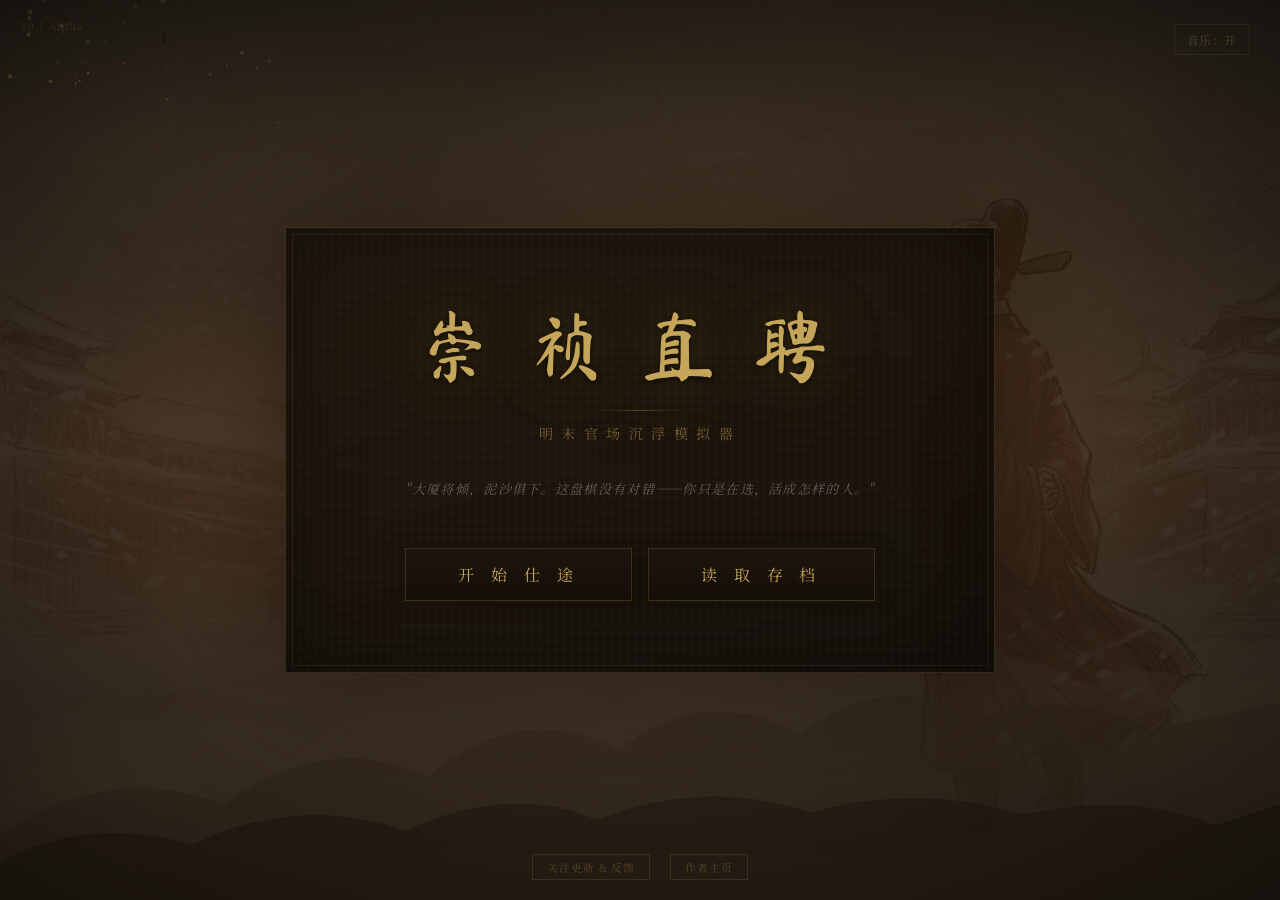
<file: index.html>
<!DOCTYPE html>
<html lang="zh-CN">
<head>
<meta charset="UTF-8">
<meta name="viewport" content="width=device-width, initial-scale=1.0">
<meta http-equiv="Cache-Control" content="no-cache, no-store, must-revalidate">
<meta http-equiv="Pragma" content="no-cache">
<meta http-equiv="Expires" content="0">
<title>崇祯直聘 · 明末官场沉浮模拟器</title>
<meta name="description" content="一款明末官场生存模拟器，核心机制致敬《王权》(Reigns)的四方势力动态平衡。你将扮演末明知县，在皇权、阉党、清流与百姓的夹缝中极限周旋。">
<meta property="og:title" content="崇祯直聘 · 明末官场沉浮模拟器">
<meta property="og:description" content="大厦将倾，泥沙俱下。这盘棋没有对错——你只是在选，活成怎样的人。">
<meta property="og:image" content="cover-landscape.webp">
<meta property="og:type" content="website">
<meta name="twitter:card" content="summary_large_image">
<meta name="twitter:image" content="cover-landscape.webp">
<script>var APP_VERSION='d4aa62f6';</script>
<link rel="preload" href="qrcode-author-wx.webp" as="image">
<link rel="preload" href="https://fonts.loli.net/css2?family=Ma+Shan+Zheng&family=Noto+Serif+SC:wght@400;700;900&display=swap" as="style" onload="this.onload=null;this.rel='stylesheet'">
<noscript><link href="https://fonts.loli.net/css2?family=Ma+Shan+Zheng&family=Noto+Serif+SC:wght@400;700;900&display=swap" rel="stylesheet"></noscript>
<link rel="stylesheet" href="styles_d12b160b.css">
</head>
<body class="paper-bg">

<!-- TITLE SCREEN -->
<div id="title-screen" class="screen active">
  <button class="title-sound-toggle" onclick="toggleSound()" id="soundToggle">音乐：开</button>
  <!-- layered background -->
  <div class="title-bg-layer title-bg-gradient"></div>
  <div class="title-bg-layer title-bg-texture"></div>
  <div class="title-bg-layer title-bg-ink"></div>
  <div class="title-bg-layer title-bg-image"></div>
  <div class="title-bg-layer title-bg-mountains"></div>
  <div class="title-bg-layer title-bg-vignette"></div>
  <!-- particle canvas -->
  <canvas id="titleParticles"></canvas>
  <!-- ambient glow -->
  <div class="title-ambient-glow"></div>
  <!-- ink strokes -->
  <div class="title-ink-stroke-top"></div>
  <div class="title-ink-stroke-bot"></div>
  <!-- main frame -->
  <div class="title-frame fade-in">
    <div class="title-seal" style="display:none">敕</div>
    <div class="title-main">崇祯直聘</div>
    <div class="title-sub">明末官场沉浮模拟器</div>
    <div class="title-tagline">"大厦将倾，泥沙俱下。这盘棋没有对错——你只是在选，活成怎样的人。"</div>
    <div class="title-buttons">
      <button class="title-btn" onclick="goToSelect()">开 始 仕 途</button>
      <button class="title-btn" onclick="loadGame()">读 取 存 档</button>
    </div>
  </div>
  <div class="title-version-topleft">V0.1 Alpha</div>
  <div class="title-bottom-bar">
    <button class="title-follow-btn" onclick="showFollowModal()">关注更新 & 反馈</button>
    <button class="title-follow-btn" onclick="window.open('https://susugogo.cn','_blank')">作者主页</button>
  </div>
</div>

<!-- CHARACTER SELECT SCREEN -->
<div id="select-screen" class="screen paper-bg">
  <div class="select-header"><h2>铨 选 出 身</h2></div>
  <div class="select-intro">先选个出身吧，毕竟在上位者眼里，诸位大人的"斤两"从一开始便标好了价。</div>
  <div class="char-grid" id="charGrid"></div>
</div>

<!-- MAIN GAME SCREEN -->
<div id="game-screen" class="screen paper-bg">
  <div class="game-topbar">
    <div>
      <span class="topbar-rank" id="topbarRank" onclick="showRankTree()">正七品 · 知县</span>
    </div>
    <div class="topbar-turn" id="topbarTurn">崇祯元年 · 第一卷</div>
    <div class="topbar-actions">
      <button class="topbar-btn" onclick="toggleSound()" id="soundToggle2">音乐</button>
      <button class="topbar-btn" onclick="saveGame()">存档</button>
      <button class="topbar-btn" onclick="loadGame()">读档</button>
      <button class="topbar-btn" onclick="toggleFullscreen()" id="fullscreenBtn">全屏</button>
    </div>
  </div>
  <div class="game-layout">
    <div class="panel-left">
      <div class="panel-section">
        <div class="panel-section-title">个 人 能 力</div>
        <div id="statsPanel"></div>
      </div>
      <div class="panel-section">
        <div class="panel-section-title">角 色 标 签</div>
        <div class="tags-container" id="tagsPanel"></div>
      </div>
      <div class="panel-section">
        <div class="panel-section-title">履 历 档 案</div>
        <div class="player-info-panel" id="playerInfoPanel"></div>
      </div>
    </div>
    <div class="panel-center" id="eventPanel">
      <!-- Events render here -->
    </div>
    <div class="panel-right">
      <div class="panel-section">
        <div class="panel-section-title">五 方 态 度</div>
        <div id="attitudesPanel"></div>
      </div>
    </div>
    <button class="mobile-drawer-toggle" id="drawerToggle" onclick="toggleMobileDrawer()">
      <span class="drawer-toggle-arrow">▲</span> 数 值 面 板
    </button>
  </div>
</div>

<!-- ENDING SCREEN -->
<div id="ending-screen" class="screen paper-bg">
  <div id="endingContent"></div>
</div>

<!-- MODAL -->
<div id="gameModal" class="game-modal">
  <div class="modal-backdrop" onclick="closeModal()"></div>
  <div class="modal-panel">
    <div class="modal-body"></div>
  </div>
</div>

<!-- Title screen particles (self-contained IIFE) -->
<script>
(function initTitleParticles(){
  const canvas=document.getElementById('titleParticles');
  if(!canvas)return;
  const ctx=canvas.getContext('2d');
  let particles=[];
  let w,h,animId;
  function resize(){
    w=canvas.width=canvas.offsetWidth;
    h=canvas.height=canvas.offsetHeight;
  }
  function createParticle(){
    const type=Math.random();
    if(type<0.6){
      return{x:Math.random()*w,y:Math.random()*h,
        vx:(Math.random()-0.5)*0.3,vy:-0.15-Math.random()*0.3,
        size:Math.random()*2+0.5,alpha:Math.random()*0.25+0.05,
        life:1,decay:0.0005+Math.random()*0.001,
        color:`rgba(197,165,90,`};
    } else if(type<0.85){
      return{x:Math.random()*w,y:h+10,
        vx:(Math.random()-0.5)*0.5,vy:-0.4-Math.random()*0.6,
        size:Math.random()*1.5+0.5,alpha:Math.random()*0.4+0.1,
        life:1,decay:0.001+Math.random()*0.002,
        color:`rgba(200,100,30,`};
    } else {
      return{x:Math.random()*w,y:Math.random()*h,
        vx:(Math.random()-0.5)*0.15,vy:(Math.random()-0.5)*0.15,
        size:Math.random()*1+0.3,alpha:Math.random()*0.15+0.03,
        life:1,decay:0.0003+Math.random()*0.0005,
        color:`rgba(245,230,200,`};
    }
  }
  function init(){
    resize();
    particles=[];
    for(let i=0;i<60;i++) particles.push(createParticle());
  }
  function draw(){
    ctx.clearRect(0,0,w,h);
    for(let i=particles.length-1;i>=0;i--){
      const p=particles[i];
      p.x+=p.vx;p.y+=p.vy;
      p.vx+=Math.sin(Date.now()*0.001+i)*0.005;
      p.life-=p.decay;
      if(p.life<=0||p.y<-20||p.x<-20||p.x>w+20){
        particles[i]=createParticle();continue;
      }
      const a=p.alpha*p.life;
      ctx.beginPath();
      ctx.arc(p.x,p.y,p.size,0,Math.PI*2);
      ctx.fillStyle=p.color+a+')';
      ctx.fill();
    }
    animId=requestAnimationFrame(draw);
  }
  window.addEventListener('resize',resize);
  init();draw();
  window._stopTitleParticles=function(){cancelAnimationFrame(animId);};
})();
</script>

<!-- Game scripts (static loading for maximum compatibility) -->
<script src="data/constants_d12b160b.js"></script>
<script src="data/events_d12b160b.js"></script>
<script src="data/branches_d12b160b.js"></script>
<script src="engine_d12b160b.js"></script>

</body>
</html>
</file>
<file: styles_d12b160b.css>
/* === CSS RESET & VARIABLES === */
*,*::before,*::after{box-sizing:border-box;margin:0;padding:0}
:root{
--red:#5C3A1E;--red-light:#7A5030;--gold:#C5A55A;--gold-dark:#9A7B3A;
--ink:#1A1A1A;--ink-light:#2D2D2D;--parchment:#F5E6C8;--parchment-dark:#E8D5A8;
--jade:#2E8B57;--jade-dark:#1D6B3F;--blood:#4A2A12;
--font-heading:'Ma Shan Zheng','Songti SC','STSong','SimSun','FangSong',serif;--font-body:'Noto Serif SC',serif;
--font-fun:'ZCOOL KuaiLe',cursive;
}
html{font-size:16px;scroll-behavior:smooth}
body{
  font-family:var(--font-body);background:#0A0807;color:var(--parchment);
  min-height:100vh;overflow-x:hidden;
}
/* iOS pseudo-fullscreen fallback */
body.pseudo-fullscreen{
  position:fixed;inset:0;z-index:99999;
  width:100vw;height:100vh;overflow:hidden;
}
body.pseudo-fullscreen .screen.active{
  position:fixed;inset:0;z-index:99999;
  width:100%;height:100%;overflow:auto;
}
body.pseudo-fullscreen #game-screen.active{overflow:hidden}
body.pseudo-fullscreen .game-topbar{position:fixed;top:0;left:0;right:0;z-index:100000}
/* global noise overlay */
body::after{
  content:'';position:fixed;inset:0;pointer-events:none;z-index:9999;
  opacity:0.025;mix-blend-mode:overlay;
  background-image:url("data:image/svg+xml,%3Csvg viewBox='0 0 256 256' xmlns='http://www.w3.org/2000/svg'%3E%3Cfilter id='n'%3E%3CfeTurbulence type='fractalNoise' baseFrequency='0.9' numOctaves='4' stitchTiles='stitch'/%3E%3C/filter%3E%3Crect width='256' height='256' filter='url(#n)'/%3E%3C/svg%3E");
  background-size:128px 128px;
}
button{font-family:var(--font-body);cursor:pointer;border:none;outline:none}
/* === PAPER TEXTURE + FINE GRID === */
.paper-bg{
background-color:#1C1610;
background-image:
  repeating-linear-gradient(
    0deg,
    transparent,
    transparent 9px,
    rgba(197,165,90,0.08) 9px,
    rgba(197,165,90,0.08) 10px
  ),
  repeating-linear-gradient(
    90deg,
    transparent,
    transparent 9px,
    rgba(197,165,90,0.08) 9px,
    rgba(197,165,90,0.08) 10px
  ),
  radial-gradient(ellipse at 30% 50%,rgba(160,70,20,0.05) 0%,transparent 50%),
  radial-gradient(ellipse at 70% 30%,rgba(139,30,0,0.04) 0%,transparent 50%),
  radial-gradient(ellipse at 50% 80%,rgba(160,70,20,0.03) 0%,transparent 40%);
}
/* === SCREEN MANAGEMENT === */
.screen{display:none;min-height:100vh;position:relative}
.screen.active{display:flex;flex-direction:column}
/* === ANIMATIONS === */
@keyframes fadeIn{from{opacity:0;transform:translateY(12px)}to{opacity:1;transform:translateY(0)}}
@keyframes fadeInUp{from{opacity:0;transform:translateY(30px)}to{opacity:1;transform:translateY(0)}}
@keyframes slideDown{from{opacity:0;transform:translateY(-20px)}to{opacity:1;transform:translateY(0)}}
@keyframes sealStamp{0%{transform:scale(2.5) rotate(-15deg);opacity:0}60%{transform:scale(0.95) rotate(2deg);opacity:1}80%{transform:scale(1.05) rotate(-1deg)}100%{transform:scale(1) rotate(0deg)}}
@keyframes inkSpread{0%{clip-path:circle(0% at 50% 50%)}100%{clip-path:circle(100% at 50% 50%)}}
@keyframes brushStroke{from{width:0}to{width:100%}}
@keyframes pulse{0%,100%{opacity:1}50%{opacity:0.5}}
@keyframes shimmer{0%{background-position:-200% 0}100%{background-position:200% 0}}
@keyframes typewriter{from{width:0}to{width:100%}}
@keyframes floatIn{from{opacity:0;transform:translateY(40px) scale(0.95)}to{opacity:1;transform:translateY(0) scale(1)}}
@keyframes glowPulse{0%,100%{box-shadow:0 0 8px rgba(197,165,90,0.3)}50%{box-shadow:0 0 20px rgba(197,165,90,0.6)}}
.fade-in{animation:fadeIn 0.6s ease both}
.fade-in-up{animation:fadeInUp 0.7s ease both}

/* ============================
   TITLE SCREEN
   ============================ */
#title-screen{
  justify-content:center;align-items:center;text-align:center;
  background:#0A0807;
  position:relative;overflow:hidden;
}
/* layered background atmosphere */
#title-screen .title-bg-layer{
  position:absolute;inset:0;pointer-events:none;
}
.title-bg-image{
  background:url('title-bg.webp') center center / cover no-repeat;
  opacity:0.10;
  mix-blend-mode:screen;
}
.title-bg-gradient{
  background:
    radial-gradient(ellipse 120% 80% at 50% 40%,rgba(90,50,18,0.4) 0%,transparent 70%),
    radial-gradient(ellipse 80% 60% at 30% 60%,rgba(139,60,15,0.12) 0%,transparent 60%),
    radial-gradient(ellipse 60% 90% at 70% 30%,rgba(120,75,30,0.14) 0%,transparent 50%),
    linear-gradient(180deg,#0E0B08 0%,#201810 30%,#2E2218 50%,#201810 70%,#0E0B08 100%);
}
/* paper/parchment noise texture via SVG */
.title-bg-texture{
  opacity:0.35;
  background-image:url("data:image/svg+xml,%3Csvg viewBox='0 0 256 256' xmlns='http://www.w3.org/2000/svg'%3E%3Cfilter id='n'%3E%3CfeTurbulence type='fractalNoise' baseFrequency='0.75' numOctaves='5' stitchTiles='stitch'/%3E%3C/filter%3E%3Crect width='256' height='256' filter='url(#n)' opacity='1'/%3E%3C/svg%3E");
  background-size:256px 256px;
  mix-blend-mode:overlay;
}
/* ink wash cloud shapes — use light warm tones to contrast against dark bg */
.title-bg-ink{
  opacity:1;
  background:
    /* bottom left — heavy ink wash */
    radial-gradient(ellipse 55% 28% at 8% 88%,rgba(160,110,50,0.18) 0%,rgba(120,80,30,0.08) 40%,transparent 100%),
    /* bottom right — medium ink */
    radial-gradient(ellipse 45% 30% at 92% 82%,rgba(150,100,40,0.16) 0%,rgba(100,65,25,0.06) 45%,transparent 100%),
    /* bottom center — ground fog */
    radial-gradient(ellipse 80% 22% at 50% 96%,rgba(140,95,35,0.22) 0%,rgba(100,65,20,0.08) 50%,transparent 100%),
    /* top left — light mist */
    radial-gradient(ellipse 40% 35% at 12% 15%,rgba(130,90,40,0.12) 0%,rgba(90,60,25,0.04) 50%,transparent 100%),
    /* top right — light mist */
    radial-gradient(ellipse 35% 30% at 88% 12%,rgba(120,85,35,0.1) 0%,rgba(80,55,20,0.03) 50%,transparent 100%),
    /* center diffuse warm glow */
    radial-gradient(ellipse 80% 50% at 50% 55%,rgba(120,80,30,0.08) 0%,transparent 70%);
}
/* distant mountain silhouette at bottom — lighter fills for visibility */
.title-bg-mountains{
  opacity:1;
  background:
    url("data:image/svg+xml,%3Csvg xmlns='http://www.w3.org/2000/svg' viewBox='0 0 1200 300'%3E%3Cpath d='M0,300 L0,210 Q60,140 130,180 Q200,120 280,165 Q350,90 430,140 Q500,70 580,120 Q650,55 730,100 Q800,40 880,90 Q940,50 1020,100 Q1080,65 1140,110 L1200,85 L1200,300Z' fill='%23483828' opacity='0.4'/%3E%3Cpath d='M0,300 L0,240 Q100,170 210,210 Q310,140 400,185 Q490,110 580,160 Q660,95 750,145 Q830,80 920,130 Q1000,100 1080,140 L1200,115 L1200,300Z' fill='%23382a1e' opacity='0.55'/%3E%3Cpath d='M0,300 L0,265 Q80,220 180,248 Q280,200 380,235 Q480,190 560,225 Q660,185 760,218 Q860,190 960,220 Q1060,198 1140,230 L1200,210 L1200,300Z' fill='%23281e14' opacity='0.7'/%3E%3C/svg%3E") no-repeat bottom center/100% auto;
}
/* vignette — softer */
.title-bg-vignette{
  background:radial-gradient(ellipse 75% 70% at center,transparent 35%,rgba(0,0,0,0.5) 100%);
}
/* floating particle canvas */
#titleParticles{
  position:absolute;inset:0;pointer-events:none;z-index:1;
}
/* subtle animated ambient glow */
.title-ambient-glow{
  position:absolute;pointer-events:none;z-index:0;
  width:500px;height:500px;border-radius:50%;
  background:radial-gradient(circle,rgba(197,165,90,0.04) 0%,transparent 70%);
  top:30%;left:50%;transform:translate(-50%,-50%);
  animation:ambientPulse 8s ease-in-out infinite;
}
@keyframes ambientPulse{
  0%,100%{opacity:0.4;transform:translate(-50%,-50%) scale(1)}
  50%{opacity:0.8;transform:translate(-50%,-50%) scale(1.15)}
}
/* decorative calligraphic strokes - top */
.title-ink-stroke-top{
  position:absolute;top:0;left:0;right:0;height:120px;pointer-events:none;z-index:1;
  opacity:0.12;
  background:
    linear-gradient(180deg,rgba(197,165,90,0.2) 0%,transparent 100%) no-repeat 20% 0/1px 80px,
    linear-gradient(180deg,rgba(197,165,90,0.15) 0%,transparent 100%) no-repeat 80% 0/1px 60px,
    linear-gradient(90deg,transparent,rgba(197,165,90,0.08),transparent) no-repeat 50% 1px/40% 1px;
}
/* decorative calligraphic strokes - bottom */
.title-ink-stroke-bot{
  position:absolute;bottom:0;left:0;right:0;height:120px;pointer-events:none;z-index:1;
  opacity:0.12;
  background:
    linear-gradient(0deg,rgba(197,165,90,0.2) 0%,transparent 100%) no-repeat 35% 100%/1px 80px,
    linear-gradient(0deg,rgba(197,165,90,0.15) 0%,transparent 100%) no-repeat 65% 100%/1px 60px,
    linear-gradient(90deg,transparent,rgba(197,165,90,0.08),transparent) no-repeat 50% calc(100% - 1px)/40% 1px;
}
/* frame - refined double border */
.title-frame{
  padding:72px 108px;position:relative;
  background:
    repeating-linear-gradient(0deg,transparent,transparent 7px,rgba(197,165,90,0.035) 7px,rgba(197,165,90,0.035) 8px),
    repeating-linear-gradient(90deg,transparent,transparent 7px,rgba(197,165,90,0.035) 7px,rgba(197,165,90,0.035) 8px),
    linear-gradient(160deg,rgba(24,18,10,0.85),rgba(16,12,8,0.9));
  backdrop-filter:blur(6px);
  z-index:2;
  box-shadow:
    0 0 120px rgba(0,0,0,0.5),
    0 0 40px rgba(139,50,0,0.06),
    inset 0 0 80px rgba(0,0,0,0.3),
    inset 0 1px 0 rgba(197,165,90,0.05);
  min-width:560px;
  border:none;
}
/* outer border */
.title-frame::before{
  content:'';position:absolute;inset:0;
  border:1.5px solid rgba(197,165,90,0.2);
  pointer-events:none;
}
/* inner border */
.title-frame::after{
  content:'';position:absolute;inset:7px;
  border:1px solid rgba(197,165,90,0.08);
  pointer-events:none;
}
.title-main{
  font-family:var(--font-heading);font-size:4.8rem;color:var(--gold);
  text-shadow:
    0 0 80px rgba(197,165,90,0.2),
    0 0 40px rgba(197,165,90,0.1),
    0 2px 6px rgba(0,0,0,0.7);
  letter-spacing:0.45em;line-height:1.2;margin-bottom:12px;
  position:relative;
  animation:titleGlow 4s ease-in-out infinite;
}
@keyframes titleGlow{
  0%,100%{text-shadow:0 0 80px rgba(197,165,90,0.2),0 0 40px rgba(197,165,90,0.1),0 2px 6px rgba(0,0,0,0.7)}
  50%{text-shadow:0 0 100px rgba(197,165,90,0.3),0 0 50px rgba(197,165,90,0.15),0 2px 6px rgba(0,0,0,0.7)}
}
.title-main::after{
  content:'';display:block;width:80px;height:1px;margin:18px auto 0;
  background:linear-gradient(90deg,transparent,var(--gold),transparent);opacity:0.35;
}
.title-sub{
  font-size:0.88rem;color:rgba(197,165,90,0.5);letter-spacing:0.6em;
  margin-bottom:32px;font-weight:400;
}
.title-tagline{
  font-size:0.82rem;color:rgba(235,230,220,0.35);line-height:2.2;
  margin-bottom:44px;max-width:520px;letter-spacing:0.1em;
  font-style:italic;position:relative;padding:0 12px;
}
.title-btn{
  background:linear-gradient(180deg,rgba(30,22,14,0.6),rgba(20,14,8,0.8));
  color:var(--gold);font-size:1rem;padding:14px 52px;
  letter-spacing:0.4em;border:1px solid rgba(197,165,90,0.2);
  transition:all 0.4s ease;position:relative;overflow:hidden;
  display:inline-block;min-width:220px;text-align:center;
  box-shadow:0 2px 20px rgba(0,0,0,0.3);
}
.title-btn:hover{
  transform:translateY(-2px);
  background:linear-gradient(180deg,rgba(80,30,10,0.3),rgba(60,20,5,0.4));
  box-shadow:0 6px 40px rgba(139,50,0,0.2),0 0 1px rgba(197,165,90,0.4);
  border-color:rgba(197,165,90,0.5);
}
.title-btn::after{display:none}
.title-btn-loading{
  opacity:0.4;cursor:wait;pointer-events:none;
}
.title-btn-load{
  margin-top:10px;
}
.title-buttons{
  display:flex;gap:16px;justify-content:center;
}
.title-version-topleft{
  position:absolute;top:18px;left:20px;z-index:2;
  font-size:0.65rem;color:rgba(197,165,90,0.15);letter-spacing:0.1em;
}
.title-bottom-bar{
  position:absolute;bottom:20px;left:0;right:0;z-index:2;
  display:flex;justify-content:center;align-items:center;gap:20px;
}
.title-version{
  font-size:0.7rem;color:rgba(197,165,90,0.15);letter-spacing:0.1em;
}
.title-follow-btn{
  background:none;border:1px solid rgba(197,165,90,0.15);
  color:rgba(197,165,90,0.3);font-size:0.68rem;
  padding:4px 14px;letter-spacing:0.08em;transition:all 0.3s;
  cursor:pointer;
}
.title-follow-btn:hover{color:rgba(197,165,90,0.6);border-color:rgba(197,165,90,0.3)}
/* Follow modal content */
.follow-modal-content{text-align:center;padding:8px 0 16px}
.follow-section{margin-bottom:20px}
.follow-section:last-child{margin-bottom:0}
.follow-label{font-size:0.72rem;color:rgba(197,165,90,0.45);letter-spacing:0.15em;margin-bottom:6px}
.follow-name{font-size:0.95rem;color:var(--gold);font-weight:700;margin-bottom:8px}
.follow-qq-num{font-size:0.82rem;color:rgba(245,230,200,0.6);letter-spacing:0.05em;user-select:all}
.follow-hint{font-size:0.75rem;color:rgba(245,230,200,0.4);margin-bottom:8px;line-height:1.6}
.follow-link{
  display:inline-block;font-size:0.78rem;color:rgba(197,165,90,0.5);
  border-bottom:1px solid rgba(197,165,90,0.15);padding-bottom:1px;
  text-decoration:none;transition:all 0.3s;
}
.follow-link:hover{color:var(--gold);border-color:rgba(197,165,90,0.4)}
.follow-qr{margin-top:8px}
.follow-qr img{max-width:200px;width:100%;height:auto;border:1px solid rgba(197,165,90,0.1);border-radius:4px}
.title-sound-toggle{
  position:absolute;top:24px;right:30px;background:none;z-index:2;
  color:rgba(197,165,90,0.3);font-size:0.75rem;padding:6px 12px;
  border:1px solid rgba(197,165,90,0.1);transition:all 0.3s;
  letter-spacing:0.05em;
}
.title-sound-toggle:hover{color:rgba(197,165,90,0.6);border-color:rgba(197,165,90,0.25)}
/* Corner ornaments */
.corner-ornament{
  position:absolute;width:40px;height:40px;z-index:1;pointer-events:none;
  opacity:0.2;
}
.corner-ornament::before,.corner-ornament::after{
  content:'';position:absolute;background:var(--gold);
}
.corner-ornament.tl{top:32px;left:32px}
.corner-ornament.tr{top:32px;right:32px}
.corner-ornament.bl{bottom:32px;left:32px}
.corner-ornament.br{bottom:32px;right:32px}
.corner-ornament.tl::before{top:0;left:0;width:24px;height:1px}
.corner-ornament.tl::after{top:0;left:0;width:1px;height:24px}
.corner-ornament.tr::before{top:0;right:0;width:24px;height:1px}
.corner-ornament.tr::after{top:0;right:0;width:1px;height:24px}
.corner-ornament.bl::before{bottom:0;left:0;width:24px;height:1px}
.corner-ornament.bl::after{bottom:0;left:0;width:1px;height:24px}
.corner-ornament.br::before{bottom:0;right:0;width:24px;height:1px}
.corner-ornament.br::after{bottom:0;right:0;width:1px;height:24px}
/* Seal mark */
.title-seal{
  width:52px;height:52px;border:2px solid rgba(92,58,30,0.5);
  border-radius:50%;display:flex;align-items:center;justify-content:center;
  font-family:var(--font-heading);font-size:1.6rem;color:rgba(92,58,30,0.6);
  margin:0 auto 20px;transform:rotate(-8deg);
  box-shadow:0 0 20px rgba(92,58,30,0.1);
  animation:sealStamp 0.8s ease 0.3s both;
}

/* ============================
   CHARACTER SELECT SCREEN
   ============================ */
#select-screen{
  align-items:center;padding:40px 20px;
  background:
    repeating-linear-gradient(0deg,transparent,transparent 9px,rgba(197,165,90,0.06) 9px,rgba(197,165,90,0.06) 10px),
    repeating-linear-gradient(90deg,transparent,transparent 9px,rgba(197,165,90,0.06) 9px,rgba(197,165,90,0.06) 10px),
    linear-gradient(160deg,#0A0807 0%,#1C1610 20%,#2A1E14 45%,#321C12 55%,#1C1610 80%,#0A0807 100%);
}
#select-screen.active{align-items:center}
.select-header{
  text-align:center;margin-bottom:12px;padding-top:48px;
}
.select-header h2{
  font-family:var(--font-heading);font-size:2.5rem;color:var(--gold);
  letter-spacing:0.2em;
}
.select-intro{
  text-align:center;max-width:600px;margin:0 auto 36px;
  font-size:0.9rem;color:rgba(245,230,200,0.55);line-height:1.8;
}
.char-grid{
  display:flex;justify-content:center;align-items:center;
  flex:1;max-width:1200px;width:100%;
}
@media(max-width:600px){.char-grid{max-width:400px}}
@media(max-width:600px){.char-grid{grid-template-columns:1fr;max-width:400px}}

.char-card{
  background:rgba(42,35,24,0.8);border:1px solid rgba(197,165,90,0.15);
  padding:28px 22px;position:relative;overflow:hidden;
  transition:all 0.4s ease;cursor:pointer;
  display:flex;flex-direction:column;max-width:340px;width:100%;
}
.char-card::before{
  content:'';position:absolute;top:0;left:0;right:0;height:3px;
  background:linear-gradient(90deg,transparent,var(--gold),transparent);
  opacity:0;transition:opacity 0.4s;
}
.char-card:hover{
  border-color:rgba(197,165,90,0.4);transform:translateY(-4px);
  box-shadow:0 12px 40px rgba(0,0,0,0.4);
}
.char-card:hover::before{opacity:1}
.char-card-rank{
  font-size:0.7rem;color:var(--gold);opacity:0.6;
  letter-spacing:0.15em;margin-bottom:6px;
}
.char-card-name{
  font-family:var(--font-heading);font-size:1.8rem;color:var(--gold);
  margin-bottom:2px;
}
.char-card-subtitle{
  font-size:0.75rem;color:rgba(245,230,200,0.4);margin-bottom:16px;
}
.char-card-route{
  display:inline-block;font-size:0.7rem;padding:3px 10px;
  border:1px solid rgba(160,100,40,0.4);color:rgba(180,120,50,0.85);
  background:rgba(160,100,40,0.08);
  margin-bottom:14px;letter-spacing:0.1em;
}
.char-card-desc{
  font-size:0.8rem;color:rgba(245,230,200,0.55);line-height:1.7;
  margin-bottom:18px;flex:1;
}
.char-stat-row{
  display:flex;justify-content:space-between;align-items:center;
  margin-bottom:6px;font-size:0.75rem;
}
.char-stat-label{color:rgba(245,230,200,0.5);min-width:36px}
.char-stat-bar{
  flex:1;height:6px;background:rgba(245,230,200,0.08);margin:0 8px;
  position:relative;overflow:hidden;border-radius:4px;
}
.char-stat-fill{
  height:100%;border-radius:4px;transition:width 0.8s ease;
  background:linear-gradient(90deg,var(--gold-dark),var(--gold));
}
.char-stat-val{color:var(--gold);min-width:24px;text-align:right}
.char-card-btn{
  width:100%;margin-top:18px;padding:10px;font-size:0.85rem;
  background:rgba(92,58,30,0.3);color:var(--gold);
  border:1px solid rgba(197,165,90,0.2);letter-spacing:0.2em;
  transition:all 0.3s;
}
.char-card-btn:hover{
  background:var(--red);border-color:var(--gold);
}
.char-card-disabled{
  opacity:0.45;filter:grayscale(0.6);pointer-events:none;
}
.char-card-btn-disabled{
  background:rgba(60,60,60,0.3);color:rgba(160,160,160,0.6);
  border-color:rgba(120,120,120,0.2);cursor:not-allowed;letter-spacing:0.2em;
}
.char-card-btn-disabled:hover{
  background:rgba(60,60,60,0.3);border-color:rgba(120,120,120,0.2);
}
.char-card-locked{
  opacity:0.45;filter:grayscale(0.5);cursor:default;
}
.char-card-locked:hover{
  border-color:rgba(197,165,90,0.15);transform:none;box-shadow:none;
}
.char-card-locked:hover::before{opacity:0}
.char-card-lock-badge{
  position:absolute;top:14px;right:14px;
  font-size:0.65rem;color:rgba(200,180,140,0.7);
  border:1px solid rgba(200,180,140,0.25);padding:2px 8px;
  letter-spacing:0.1em;border-radius:2px;
  background:rgba(42,35,24,0.6);
}
.char-card-btn-locked{
  background:rgba(60,60,60,0.3);color:rgba(160,160,160,0.6);
  border-color:rgba(120,120,120,0.2);cursor:not-allowed;letter-spacing:0.2em;
}

/* ============================
   MAIN GAME SCREEN
   ============================ */
#game-screen{
  display:none;flex-direction:column;height:100vh;overflow:hidden;
  background:
    repeating-linear-gradient(0deg,transparent,transparent 9px,rgba(197,165,90,0.04) 9px,rgba(197,165,90,0.04) 10px),
    repeating-linear-gradient(90deg,transparent,transparent 9px,rgba(197,165,90,0.04) 9px,rgba(197,165,90,0.04) 10px),
    linear-gradient(165deg,#0A0807 0%,#18130E 15%,#251A12 40%,#2E1C10 55%,#18130E 80%,#0A0807 100%);
}
#game-screen.active{display:flex}

/* --- TOPBAR (game HUD) --- */
.game-topbar{
  display:flex;justify-content:space-between;align-items:center;
  padding:0 20px;height:48px;line-height:1;
  background:linear-gradient(180deg,#1A140E 0%,#120E09 60%,#0A0807 100%);
  position:sticky;top:0;z-index:100;
  border-bottom:2px solid rgba(197,165,90,0.18);
  box-shadow:0 4px 20px rgba(0,0,0,0.5),inset 0 -1px 0 rgba(197,165,90,0.06);
}
.game-topbar::before{
  content:'';position:absolute;top:0;left:0;right:0;height:1px;
  background:linear-gradient(90deg,transparent 5%,rgba(197,165,90,0.12) 20%,rgba(197,165,90,0.2) 50%,rgba(197,165,90,0.12) 80%,transparent 95%);
}
.topbar-rank{
  font-size:0.9rem;color:var(--gold);letter-spacing:0.18em;
  text-shadow:0 1px 3px rgba(0,0,0,0.5),0 0 12px rgba(197,165,90,0.12);
  font-weight:700;cursor:pointer;transition:color 0.2s;
}
.topbar-rank:hover{color:#e8d48b;text-decoration:underline;text-underline-offset:4px;}
.topbar-turn{
  font-size:0.72rem;color:rgba(245,230,200,0.55);letter-spacing:0.12em;
  padding:4px 18px;
  border-left:1px solid rgba(197,165,90,0.1);
  border-right:1px solid rgba(197,165,90,0.1);
}
.topbar-actions{display:flex;gap:0}
.topbar-btn{
  background:transparent;color:rgba(197,165,90,0.6);font-size:0.72rem;
  padding:6px 14px;border:none;transition:all 0.3s;
  letter-spacing:0.08em;position:relative;
}
.topbar-btn+.topbar-btn::before{
  content:'';position:absolute;left:0;top:25%;bottom:25%;width:1px;
  background:rgba(197,165,90,0.1);
}
.topbar-btn:hover{color:var(--gold);background:rgba(197,165,90,0.06)}

/* --- GAME LAYOUT --- */
.game-layout{
  display:grid;grid-template-columns:240px 1fr 240px;gap:0;flex:1;
  max-width:1440px;width:100%;margin:0 auto;
  height:calc(100vh - 48px);overflow:hidden;
}
.mobile-drawer-toggle{display:none}
@media(max-width:1024px) and (orientation:portrait){
  .game-layout{grid-template-columns:1fr;max-width:700px}
  .panel-left,.panel-right{display:none}
}
/* Note: mobile <=600px overrides are in the MOBILE RESPONSIVE OVERHAUL section below */

/* --- LEFT PANEL (Character Status) --- */
.panel-left{
  padding:0;position:relative;overflow:hidden;
  background:linear-gradient(135deg,rgba(18,14,8,0.9) 0%,rgba(24,19,12,0.85) 100%);
  border-right:2px solid rgba(197,165,90,0.12);
  box-shadow:inset -8px 0 16px rgba(0,0,0,0.15);
}
.panel-left::before{
  content:'';position:absolute;inset:0;pointer-events:none;
  box-shadow:inset 0 0 30px rgba(0,0,0,0.3);
}
.panel-section{
  padding:16px 16px 12px;
  border-bottom:1px solid rgba(197,165,90,0.06);
}
.panel-section:last-child{border-bottom:none}
.panel-section-title{
  font-size:0.62rem;color:rgba(197,165,90,0.6);letter-spacing:0.3em;
  margin-bottom:14px;padding:6px 10px;text-align:center;
  background:linear-gradient(90deg,transparent,rgba(197,165,90,0.06),transparent);
  border-top:1px solid rgba(197,165,90,0.1);
  border-bottom:1px solid rgba(197,165,90,0.1);
  display:block;
}
.stat-item{
  display:flex;align-items:center;justify-content:space-between;
  margin-bottom:10px;font-size:0.78rem;padding:0 4px;
}
.stat-name{
  color:rgba(245,230,200,0.5);min-width:32px;font-size:0.74rem;
  letter-spacing:0.03em;
}
.stat-bar-wrap{
  flex:1;height:8px;
  background:rgba(0,0,0,0.35);
  margin:0 10px;position:relative;overflow:hidden;
  border:1px solid rgba(197,165,90,0.08);
  border-radius:4px;
}
.stat-bar-inner{
  height:100%;transition:width 0.6s ease;
  background:linear-gradient(180deg,var(--gold) 0%,var(--gold-dark) 100%);
  box-shadow:0 0 6px rgba(197,165,90,0.2);
  border-radius:4px;
}
.stat-val{
  color:var(--gold);font-size:0.72rem;min-width:24px;text-align:right;
  font-variant-numeric:tabular-nums;text-shadow:0 0 6px rgba(197,165,90,0.15);
}
.stat-change{
  font-size:0.65rem;font-weight:700;margin-left:4px;
  animation:fadeIn 0.4s ease;
}
.stat-change.positive{color:#C5A55A}
.stat-change.negative{color:#8B4513}

/* Tags */
.tags-container{display:flex;flex-wrap:wrap;gap:5px}
.tag-stamp{
  font-size:0.6rem;padding:2px 7px;
  border:1px solid rgba(92,58,30,0.4);color:var(--red-light);
  background:rgba(92,58,30,0.1);letter-spacing:0.05em;
  text-shadow:0 0 4px rgba(92,58,30,0.2);
}
/* player info panel */
.player-info-panel{padding:0 4px;}
.player-info-row{
  display:flex;justify-content:space-between;align-items:center;
  padding:7px 0;border-bottom:1px solid rgba(197,165,90,0.06);
}
.player-info-row:last-child{border-bottom:none}
.player-info-label{
  font-size:0.72rem;color:rgba(245,230,200,0.35);letter-spacing:0.1em;
}
.player-info-val{
  font-size:0.75rem;color:rgba(245,230,200,0.7);font-weight:700;letter-spacing:0.05em;
}
.player-info-val.reputation{
  padding:2px 8px;border:1px solid rgba(197,165,90,0.15);
  background:rgba(197,165,90,0.04);color:var(--gold);font-size:0.7rem;
}

/* --- CENTER PANEL (Event Stage) --- */
.panel-center{
  padding:28px 36px;min-height:0;position:relative;overflow-y:auto;scrollbar-width:none;
  background:linear-gradient(180deg,rgba(30,24,16,0.3) 0%,transparent 8%,transparent 92%,rgba(30,24,16,0.3) 100%);
}
.panel-center::-webkit-scrollbar{display:none}
@media(max-width:1024px) and (orientation:portrait){.panel-center{padding:20px 16px;order:-1}}
.event-stage{
  font-size:0.65rem;color:rgba(197,165,90,0.55);letter-spacing:0.25em;
  margin-bottom:10px;
}
.event-title{
  font-family:var(--font-heading);font-size:2.6rem;color:var(--gold);
  margin-bottom:6px;line-height:1.3;
  text-shadow:0 2px 8px rgba(0,0,0,0.4),0 0 30px rgba(197,165,90,0.08);
}
.event-title::after{
  content:'';display:block;width:80px;height:1px;margin:16px 0 20px;
  background:rgba(197,165,90,0.4);
}
.speaker-box{
  display:flex;flex-direction:column;gap:0;
  margin:0 0 28px;position:relative;
}
.speaker-header{
  display:flex;align-items:center;gap:10px;margin-bottom:0;
  padding-left:16px;
}
.speaker-avatar{
  width:36px;height:36px;border-radius:50%;
  background:linear-gradient(135deg,rgba(92,58,30,0.5),rgba(80,40,10,0.6));
  border:1.5px solid rgba(197,165,90,0.3);
  display:flex;align-items:center;justify-content:center;
  font-size:0.75rem;color:var(--gold);font-weight:700;
  flex-shrink:0;
}
.speaker-meta{display:flex;flex-direction:column;gap:1px}
.speaker-name{
  font-size:0.85rem;color:var(--gold);font-weight:700;letter-spacing:0.06em;
}
.speaker-tags{display:flex;align-items:center;gap:6px}
.speaker-role{font-size:0.6rem;color:rgba(245,230,200,0.35)}
.speaker-faction{
  font-size:0.55rem;padding:1px 6px;
  border:1px solid rgba(197,165,90,0.2);color:rgba(197,165,90,0.55);
  background:rgba(197,165,90,0.05);letter-spacing:0.06em;
}
.speaker-bubble{
  position:relative;margin-left:32px;margin-top:8px;
  padding:14px 18px;
  background:linear-gradient(160deg,rgba(35,26,16,0.85),rgba(25,18,10,0.75));
  border:1px solid rgba(197,165,90,0.1);
  border-radius:2px 10px 10px 10px;
  box-shadow:0 2px 12px rgba(0,0,0,0.2),inset 0 0 16px rgba(0,0,0,0.1);
}
.speaker-bubble::before{
  content:'';position:absolute;top:-7px;left:20px;
  width:14px;height:14px;
  background:linear-gradient(135deg,rgba(35,26,16,0.85),transparent);
  border-left:1px solid rgba(197,165,90,0.1);
  border-top:1px solid rgba(197,165,90,0.1);
  transform:rotate(45deg);
}
.speaker-bubble::after{
  content:'';position:absolute;top:0;left:0;right:0;bottom:0;
  border-radius:2px 10px 10px 10px;
  box-shadow:inset 1px 1px 0 rgba(197,165,90,0.04);
  pointer-events:none;
}
.speaker-line{
  font-size:0.88rem;color:rgba(245,230,200,0.75);line-height:1.9;
  position:relative;
}
.speaker-line::before{content:'"';color:rgba(197,165,90,0.3);font-size:1.4rem;
  font-family:serif;line-height:1;vertical-align:-0.15em;margin-right:2px}
.speaker-line::after{content:'"';color:rgba(197,165,90,0.3);font-size:1.4rem;
  font-family:serif;line-height:1;vertical-align:-0.15em;margin-left:2px}
.event-narrative{
  font-size:0.88rem;color:rgba(245,230,200,0.58);line-height:2.1;
  margin-bottom:20px;text-indent:2em;
}
.event-flavor{
  font-size:0.8rem;color:rgba(197,165,90,0.35);line-height:1.8;
  margin-bottom:20px;padding:12px 18px;
  border-left:2px solid rgba(197,165,90,0.12);
  background:rgba(197,165,90,0.02);font-style:italic;
}
.event-focus{
  font-size:0.9rem;color:var(--gold);line-height:1.8;
  margin-bottom:28px;padding:16px 0;
  background:transparent;
  border:none;
  border-top:1px solid rgba(197,165,90,0.25);
  border-bottom:1px solid rgba(197,165,90,0.25);
  box-shadow:none;
  position:relative;
}

/* Choices */
.choices-container{display:flex;flex-direction:column;gap:8px;margin-bottom:24px}
.choice-btn{
  text-align:left;padding:18px 22px;
  background:linear-gradient(135deg,rgba(18,14,10,0.85),rgba(22,17,12,0.75));
  border:1px solid rgba(197,165,90,0.18);
  color:var(--parchment);transition:all 0.3s ease;position:relative;overflow:hidden;
  box-shadow:0 3px 12px rgba(0,0,0,0.4),0 1px 3px rgba(0,0,0,0.25);
}
.choice-btn::before{
  content:'';position:absolute;left:0;top:0;bottom:0;width:3px;
  background:transparent;transition:background 0.3s;
}
.choice-btn::after{
  content:'';position:absolute;inset:0;
  background:linear-gradient(90deg,rgba(92,58,30,0.12),transparent 60%);
  opacity:0;transition:opacity 0.3s;pointer-events:none;
}
.choice-btn:hover{
  border-color:rgba(197,165,90,0.28);
  box-shadow:0 4px 16px rgba(0,0,0,0.25),inset 0 0 20px rgba(92,58,30,0.05);
  transform:translateY(-1px);
}
.choice-btn:hover::before{background:var(--gold)}
.choice-btn:hover::after{opacity:1}
.choice-btn:active{transform:translateY(0);box-shadow:0 1px 4px rgba(0,0,0,0.2)}
.choice-title{
  font-size:0.9rem;font-weight:700;color:var(--gold);
  margin-bottom:6px;position:relative;z-index:1;letter-spacing:0.02em;
  text-shadow:0 1px 3px rgba(0,0,0,0.3);
}
.choice-desc{
  font-size:0.78rem;color:rgba(245,230,200,0.42);line-height:1.7;
  position:relative;z-index:1;
}
.choice-btn.locked{
  opacity:0.55;cursor:not-allowed;
  border-color:rgba(197,165,90,0.06);
  box-shadow:none;
  background:rgba(20,16,10,0.6);
}
.choice-btn.locked:hover{transform:none;box-shadow:none;border-color:rgba(197,165,90,0.06)}
.choice-btn.locked:hover::before{background:transparent}
.choice-btn.locked:hover::after{opacity:0}
.choice-lock-info{
  font-size:0.72rem;color:rgba(160,120,70,0.85);margin-top:6px;
  position:relative;z-index:1;letter-spacing:0.04em;
}
.choice-btn.locked .choice-title{color:rgba(197,165,90,0.45);text-shadow:none}

/* Unlocked hidden choice indicator */
.choice-unlocked-hint{
  display:inline-flex;align-items:center;gap:5px;
  font-size:0.68rem;color:rgba(46,139,87,0.95);margin-top:6px;
  position:relative;z-index:1;letter-spacing:0.04em;
}
.choice-unlocked-hint::before{
  content:'✦';font-size:0.6rem;color:rgba(46,139,87,0.8);
}
.choice-btn.unlocked-hidden{
  border-color:rgba(46,139,87,0.35);
}
.choice-btn.unlocked-hidden:hover{
  border-color:rgba(46,139,87,0.55);
  box-shadow:0 2px 15px rgba(46,139,87,0.1),inset 0 0 20px rgba(0,0,0,0.2);
}

/* Risky choice (dice-eligible hidden choices) */
.choice-btn.risky{
  position:relative;padding:14px 18px 16px;
  background:linear-gradient(135deg,rgba(18,14,10,0.85),rgba(22,17,12,0.75));
  border:1px solid rgba(197,165,90,0.18);
  box-shadow:0 3px 12px rgba(0,0,0,0.4),0 1px 3px rgba(0,0,0,0.25);
  margin-bottom:10px;animation:fadeInUp 0.5s ease both;
  transition:border-color 0.3s,box-shadow 0.3s;
}
.choice-btn.risky:hover{
  border-color:rgba(197,165,90,0.35);
  box-shadow:0 4px 16px rgba(0,0,0,0.5),0 2px 4px rgba(0,0,0,0.3);
}
.choice-btn.risky .choice-title{
  font-size:0.9rem;font-weight:700;color:rgba(210,170,70,0.85);
  margin-bottom:6px;letter-spacing:0.02em;
  text-shadow:0 1px 3px rgba(0,0,0,0.3);
}
.choice-btn.risky .choice-desc{
  font-size:0.78rem;color:rgba(245,230,200,0.35);line-height:1.7;margin-bottom:10px;
}
.choice-risk-info{
  display:flex;align-items:center;gap:10px;
  font-size:0.72rem;color:rgba(210,160,60,0.6);
}
.risk-requirement{letter-spacing:0.04em;}
.risk-difficulty{
  font-size:0.7rem;letter-spacing:0.06em;color:rgba(210,160,60,0.7);
}
.risk-difficulty .diff-dot-filled{color:rgba(210,160,60,0.85)}
.risk-difficulty .diff-dot-empty{color:rgba(210,160,60,0.25)}
.dice-trigger-btn{
  display:inline-block;margin-left:auto;flex-shrink:0;
  padding:3px 14px;position:relative;z-index:2;
  background:linear-gradient(180deg,rgba(160,110,30,0.2),rgba(120,80,20,0.3));
  color:rgba(210,170,70,0.9);font-size:0.7rem;letter-spacing:0.2em;
  border:1px solid rgba(210,160,60,0.25);cursor:pointer;
  transition:all 0.3s;font-family:var(--font-body);
  text-shadow:0 1px 2px rgba(0,0,0,0.4);
  line-height:1.6;
}
.dice-trigger-btn:hover{
  background:linear-gradient(180deg,rgba(160,110,30,0.35),rgba(120,80,20,0.45));
  border-color:rgba(210,160,60,0.5);
  box-shadow:0 0 12px rgba(210,160,60,0.15);
}

/* Dice overlay */
.dice-overlay{
  position:fixed;inset:0;z-index:10000;
  background:rgba(5,3,1,0.92);
  display:flex;align-items:center;justify-content:center;
  animation:fadeIn 0.3s ease;
}
.dice-panel{
  width:340px;max-width:90vw;padding:32px 28px;text-align:center;
  background:linear-gradient(180deg,rgba(35,25,12,0.98),rgba(25,18,8,0.98));
  border:1px solid rgba(197,165,90,0.2);
  box-shadow:0 0 60px rgba(0,0,0,0.6),0 0 30px rgba(92,58,30,0.15),inset 0 0 40px rgba(0,0,0,0.3);
  position:relative;
}
.dice-panel::before{
  content:'';position:absolute;top:-1px;left:0;right:0;height:2px;
  background:linear-gradient(90deg,transparent,rgba(197,165,90,0.3),transparent);
}
.dice-panel::after{
  content:'';position:absolute;bottom:-1px;left:0;right:0;height:2px;
  background:linear-gradient(90deg,transparent,rgba(197,165,90,0.3),transparent);
}
.dice-title{
  font-family:var(--font-heading);font-size:1.4rem;color:var(--gold);
  letter-spacing:0.3em;margin-bottom:20px;
  text-shadow:0 2px 6px rgba(0,0,0,0.5);
}
.dice-info{margin-bottom:24px;}
.dice-requirement{
  font-size:0.78rem;color:rgba(245,230,200,0.5);margin-bottom:8px;
  letter-spacing:0.04em;
}
.dice-difficulty{
  display:inline-block;padding:3px 12px;margin-bottom:10px;
  font-size:0.75rem;letter-spacing:0.15em;
  border:1px solid rgba(197,165,90,0.2);background:rgba(0,0,0,0.25);
}
.dice-threshold{
  font-size:0.82rem;color:rgba(245,230,200,0.6);letter-spacing:0.06em;
}
.dice-threshold strong{color:var(--gold);font-size:1rem;}
.dice-face{
  width:100px;height:100px;margin:20px auto;
  display:flex;align-items:center;justify-content:center;
  font-family:var(--font-heading);font-size:2.8rem;color:var(--gold);
  border:2px solid rgba(197,165,90,0.25);
  background:linear-gradient(135deg,rgba(40,30,15,0.9),rgba(25,18,8,0.95));
  box-shadow:0 4px 20px rgba(0,0,0,0.4),inset 0 0 15px rgba(0,0,0,0.3);
  cursor:pointer;transition:transform 0.1s;
  user-select:none;
}
.dice-face:hover{transform:scale(1.05)}
.dice-face.rolling{animation:diceShake 0.12s infinite;}
@keyframes diceShake{
  0%{transform:rotate(0deg) scale(1)}
  25%{transform:rotate(-8deg) scale(1.05)}
  50%{transform:rotate(6deg) scale(0.95)}
  75%{transform:rotate(-4deg) scale(1.03)}
  100%{transform:rotate(0deg) scale(1)}
}
.dice-hint{
  font-size:0.72rem;color:rgba(245,230,200,0.3);margin-top:8px;
  letter-spacing:0.1em;
}
.dice-result{
  margin-top:16px;font-size:1rem;letter-spacing:0.15em;
  animation:fadeIn 0.4s ease;
}
.dice-result.success{color:#C5A55A;text-shadow:0 0 10px rgba(197,165,90,0.4)}
.dice-result.failure{color:#8B4513;text-shadow:0 0 10px rgba(139,69,19,0.3)}
.dice-confirm-btn{
  display:inline-block;margin-top:18px;padding:10px 36px;
  background:linear-gradient(180deg,rgba(92,58,30,0.35),rgba(74,42,18,0.5));
  color:var(--gold);font-size:0.85rem;letter-spacing:0.25em;
  border:1px solid rgba(197,165,90,0.2);cursor:pointer;
  transition:all 0.3s;font-family:var(--font-body);
  animation:fadeIn 0.5s ease;
}
.dice-confirm-btn:hover{
  background:linear-gradient(180deg,rgba(92,58,30,0.5),rgba(74,42,18,0.65));
  border-color:rgba(197,165,90,0.4);
  box-shadow:0 4px 16px rgba(92,58,30,0.3);
}
.dice-ink-splash{
  position:absolute;width:200px;height:200px;
  top:50%;left:50%;transform:translate(-50%,-50%);
  pointer-events:none;opacity:0;
  border-radius:50%;
}
.dice-ink-splash.show{
  animation:inkSplash 0.6s ease-out forwards;
}
.dice-ink-splash.success-splash{
  background:radial-gradient(circle,rgba(197,165,90,0.15),transparent 70%);
}
.dice-ink-splash.failure-splash{
  background:radial-gradient(circle,rgba(139,69,19,0.15),transparent 70%);
}
@keyframes inkSplash{
  0%{opacity:0;transform:translate(-50%,-50%) scale(0)}
  50%{opacity:1}
  100%{opacity:0;transform:translate(-50%,-50%) scale(2)}
}

/* Chosen Choice (shown above result) */
.chosen-choice{
  animation:fadeInUp 0.4s ease;padding:14px 18px;margin-bottom:12px;
  background:linear-gradient(135deg,rgba(30,24,16,0.75),rgba(36,28,18,0.6));
  border:1px solid rgba(197,165,90,0.18);
  border-left:3px solid var(--gold);
  position:relative;
}
.chosen-choice-title{
  font-size:0.88rem;font-weight:700;color:var(--gold);
  margin-bottom:6px;letter-spacing:0.02em;
  text-shadow:0 1px 3px rgba(0,0,0,0.3);line-height:1.6;
}
.chosen-choice-desc{
  font-size:0.76rem;color:rgba(245,230,200,0.45);line-height:1.7;
}

/* Result Panel */
.result-panel{
  animation:fadeInUp 0.5s ease;padding:24px;
  background:linear-gradient(180deg,rgba(24,18,10,0.9),rgba(30,24,16,0.85));
  border:1px solid rgba(197,165,90,0.12);
  margin-bottom:24px;position:relative;
  box-shadow:inset 0 0 30px rgba(0,0,0,0.2),0 4px 16px rgba(0,0,0,0.2);
}
.result-panel::before{
  content:'';position:absolute;top:-1px;left:0;right:0;height:2px;
  background:linear-gradient(90deg,transparent,rgba(197,165,90,0.2),transparent);
}
.result-title{
  font-size:0.68rem;color:rgba(197,165,90,0.6);letter-spacing:0.3em;
  margin-bottom:16px;padding:5px 0;text-align:center;
  border-bottom:1px solid rgba(197,165,90,0.08);
}
.result-changes{
  display:flex;flex-wrap:wrap;gap:8px;margin-bottom:16px;justify-content:center;
}
.result-change-item{
  font-size:0.76rem;padding:5px 12px;
  border:1px solid rgba(197,165,90,0.08);
  font-variant-numeric:tabular-nums;
  background:rgba(0,0,0,0.15);
}
.result-change-item.positive{color:#C5A55A;border-color:rgba(197,165,90,0.2)}
.result-change-item.negative{color:#8B4513;border-color:rgba(139,69,19,0.2)}
.result-tags{display:flex;flex-wrap:wrap;gap:5px;margin-bottom:16px;justify-content:center}
.result-tag{
  font-size:0.65rem;padding:2px 7px;
  background:rgba(92,58,30,0.1);border:1px solid rgba(92,58,30,0.25);
  color:var(--red-light);
}
.result-comment{
  font-size:0.82rem;color:rgba(245,230,200,0.5);line-height:1.9;
  padding:16px 18px;
  background:rgba(0,0,0,0.2);
  border-left:2px solid var(--red);font-style:italic;
  box-shadow:inset 0 0 15px rgba(0,0,0,0.15);
}
.result-comment::before{
  content:'【回音】';color:rgba(197,165,90,0.5);font-style:normal;
  font-size:0.62rem;letter-spacing:0.15em;display:block;margin-bottom:6px;
}
.next-event-btn{
  display:block;margin:20px auto 0;padding:12px 44px;
  background:linear-gradient(180deg,rgba(92,58,30,0.35),rgba(74,42,18,0.5));
  color:var(--gold);
  border:1px solid rgba(197,165,90,0.2);letter-spacing:0.25em;
  font-size:0.85rem;transition:all 0.3s;position:relative;
  box-shadow:0 2px 8px rgba(0,0,0,0.3);
  text-shadow:0 1px 3px rgba(0,0,0,0.4);
}
.next-event-btn:hover{
  background:linear-gradient(180deg,rgba(92,58,30,0.5),rgba(74,42,18,0.65));
  border-color:rgba(197,165,90,0.4);
  box-shadow:0 4px 16px rgba(92,58,30,0.3);
  transform:translateY(-1px);
}

/* --- RIGHT PANEL (Court Relations) --- */
.panel-right{
  padding:0;position:relative;overflow:hidden;
  background:linear-gradient(225deg,rgba(18,14,8,0.9) 0%,rgba(24,19,12,0.85) 100%);
  border-left:2px solid rgba(197,165,90,0.12);
  box-shadow:inset 8px 0 16px rgba(0,0,0,0.15);
}
.panel-right::before{
  content:'';position:absolute;inset:0;pointer-events:none;
  box-shadow:inset 0 0 30px rgba(0,0,0,0.3);
}
.panel-right .panel-section{
  padding:16px 16px 12px;
  border-bottom:1px solid rgba(197,165,90,0.06);
}
.attitude-item{
  margin-bottom:14px;padding:10px 12px;
  background:linear-gradient(135deg,rgba(0,0,0,0.2),rgba(0,0,0,0.1));
  border:1px solid rgba(197,165,90,0.06);
  position:relative;
}
.attitude-header{
  display:flex;justify-content:space-between;align-items:baseline;
  margin-bottom:8px;
}
.attitude-name{
  font-size:0.76rem;color:rgba(245,230,200,0.5);letter-spacing:0.08em;
}
.attitude-tier{
  font-size:0.68rem;font-weight:700;letter-spacing:0.08em;
  padding:1px 8px;
}
.attitude-tier.tier-0{color:#8B4513;background:rgba(139,69,19,0.10);border:1px solid rgba(139,69,19,0.18)}
.attitude-tier.tier-1{color:#9A6B3A;background:rgba(154,107,58,0.08)}
.attitude-tier.tier-2{color:#A07848;background:rgba(160,120,72,0.06)}
.attitude-tier.tier-3{color:rgba(197,165,90,0.45)}
.attitude-tier.tier-4{color:#B8963C;background:rgba(184,150,60,0.06)}
.attitude-tier.tier-5{color:var(--gold);background:rgba(197,165,90,0.08)}
.attitude-tier.tier-6{color:#D4B86A;background:rgba(212,184,106,0.10);border:1px solid rgba(212,184,106,0.18)}
.attitude-tier.tier-locked{color:#444;background:rgba(60,60,60,0.15);border:1px solid rgba(60,60,60,0.2)}
.attitude-locked .attitude-name{color:rgba(100,100,100,0.5)}
.attitude-locked .attitude-val{color:rgba(100,100,100,0.35)}
.attitude-locked .attitude-bar{border-color:rgba(60,60,60,0.15)}
.attitude-locked{opacity:0.5}
.attitude-bar{
  height:10px;
  background:rgba(0,0,0,0.4);
  position:relative;overflow:hidden;
  border:1px solid rgba(197,165,90,0.06);
  border-radius:4px;
}
.attitude-bar::before{
  content:'';position:absolute;left:0;right:0;top:0;height:1px;
  background:rgba(245,230,200,0.04);z-index:1;
}
.attitude-fill{
  height:100%;transition:width 0.6s ease;
  box-shadow:0 0 8px rgba(197,165,90,0.15);
  border-radius:4px;
}
/* attitude bar colors now set dynamically via inline style */
.attitude-val{
  font-size:0.58rem;color:rgba(245,230,200,0.45);text-align:right;margin-top:3px;
  font-variant-numeric:tabular-nums;
}

/* ============================
   MOBILE RESPONSIVE OVERHAUL
   ============================ */

/* --- Tablet: <=1024px --- */
@media(max-width:1024px){
  .game-topbar{
    padding:0 12px;height:44px;flex-wrap:nowrap;
  }
  .topbar-rank{font-size:0.78rem;letter-spacing:0.1em}
  .topbar-turn{font-size:0.65rem;padding:3px 10px}
  .topbar-btn{font-size:0.65rem;padding:5px 10px}
  .event-title{font-size:2.2rem}
  .stage-overlay-title{font-size:2.6rem}
}

/* --- Mobile / Tablet: <=1024px portrait only --- */
@media(max-width:1024px) and (orientation:portrait){
  /* Allow game screen to scroll on mobile */
  #game-screen{height:auto !important;overflow:visible !important}

  /* TOPBAR: compact single row */
  .game-topbar{
    padding:0 8px;height:36px;gap:3px;
  }
  .topbar-rank{
    font-size:0.62rem;letter-spacing:0.04em;
    white-space:nowrap;overflow:hidden;text-overflow:ellipsis;
    max-width:40vw;
  }
  .topbar-turn{
    font-size:0.5rem;padding:2px 5px;
    white-space:nowrap;overflow:hidden;text-overflow:ellipsis;
    max-width:32vw;letter-spacing:0.04em;
    border-left:1px solid rgba(197,165,90,0.08);
    border-right:1px solid rgba(197,165,90,0.08);
  }
  .topbar-actions{gap:0}
  .topbar-btn{font-size:0.52rem;padding:3px 6px;letter-spacing:0.02em}

  /* GAME LAYOUT: mobile — single column, scrollable */
  .game-layout{
    display:flex !important;flex-direction:column !important;
    max-width:100% !important;position:relative !important;
    height:auto !important;overflow:visible !important;
  }
  .panel-center{
    order:0 !important;flex:none !important;
    padding:10px 10px !important;min-height:0 !important;
    overflow-y:visible !important;
  }

  /* Mobile drawer toggle button — inline in flow */
  .mobile-drawer-toggle{
    display:flex !important;
    order:1 !important;
    position:static !important;
    align-items:center;justify-content:center;gap:6px;
    width:100%;padding:8px 0;
    background:rgba(14,11,7,0.97);
    border:none;border-top:1px solid rgba(197,165,90,0.15);
    color:rgba(197,165,90,0.5);font-size:0.6rem;
    letter-spacing:0.12em;cursor:pointer;
    flex-shrink:0;
  }
  .mobile-drawer-toggle:active{background:rgba(197,165,90,0.05)}
  .drawer-toggle-arrow{font-size:0.5rem}

  /* Side panels: hidden by default, inline when open */
  .panel-left,.panel-right{
    position:static !important;
    display:none !important;
    flex-direction:column !important;
    gap:0 !important;padding:0 !important;
    border:none !important;box-shadow:none !important;
    background:rgba(14,11,7,0.98) !important;
    overflow-y:visible !important;
    transform:none !important;
    width:auto !important;height:auto !important;max-height:none !important;
  }
  .panel-left::before,.panel-right::before{display:none}

  /* When drawer is open: show panels side-by-side in flow */
  .game-layout.drawer-open{
    display:grid !important;
    grid-template-columns:1fr 1fr !important;
  }
  .game-layout.drawer-open .panel-center{
    grid-column:1 / -1 !important;
  }
  .game-layout.drawer-open .mobile-drawer-toggle{
    grid-column:1 / -1 !important;
  }
  .game-layout.drawer-open .panel-left,
  .game-layout.drawer-open .panel-right{
    display:flex !important;
    border-top:1px solid rgba(197,165,90,0.08) !important;
  }
  .game-layout.drawer-open .panel-right{order:2;grid-column:1}
  .game-layout.drawer-open .panel-left{order:3;grid-column:2}

  .panel-section{
    padding:8px 10px 6px !important;
    border-bottom:1px solid rgba(197,165,90,0.04) !important;
    border-right:none;
  }
  .panel-section:nth-child(even){border-right:none}
  .panel-section-title{
    font-size:0.48rem !important;margin-bottom:6px !important;
    padding:3px 5px !important;letter-spacing:0.15em !important;
  }

  /* Stats: more compact on mobile */
  .stat-item{margin-bottom:4px !important;font-size:0.64rem !important;padding:0 2px !important}
  .stat-name{font-size:0.6rem !important;min-width:24px !important}
  .stat-bar-wrap{height:5px !important;margin:0 5px !important}
  .stat-val{font-size:0.58rem !important;min-width:18px !important}

  /* Attitudes: compact on mobile */
  .attitude-item{
    margin-bottom:5px !important;padding:4px 6px !important;
  }
  .attitude-header{margin-bottom:3px}
  .attitude-name{font-size:0.62rem !important}
  .attitude-tier{font-size:0.54rem !important;padding:1px 4px !important}
  .attitude-bar{height:5px !important}
  .attitude-val{font-size:0.46rem !important;margin-top:1px !important}

  /* Tags: tighter */
  .tags-container{gap:2px !important}
  .tag-stamp{font-size:0.48rem !important;padding:1px 4px !important}

  /* Player info: tighter */
  .player-info-row{padding:3px 0 !important}
  .player-info-label{font-size:0.58rem !important}
  .player-info-val{font-size:0.6rem !important}

  /* EVENT CONTENT: mobile-optimized */
  .event-stage{font-size:0.55rem;margin-bottom:4px;letter-spacing:0.1em}
  .event-title{
    font-size:1.45rem !important;margin-bottom:3px !important;
  }
  .event-title::after{margin:6px 0 10px !important;width:48px !important}

  /* Speaker */
  .speaker-box{margin-bottom:11px !important}
  .speaker-header{padding-left:6px !important}
  .speaker-avatar{width:26px !important;height:26px !important;font-size:0.55rem !important}
  .speaker-name{font-size:0.72rem !important}
  .speaker-role{font-size:0.5rem !important}
  .speaker-faction{font-size:0.46rem !important}
  .speaker-bubble{
    margin-left:12px !important;margin-top:4px !important;
    padding:8px 11px !important;
  }
  .speaker-line{font-size:0.76rem !important;line-height:1.55 !important}
  .speaker-line::before,.speaker-line::after{font-size:1rem !important}

  /* Narrative, flavor, focus */
  .event-narrative{
    font-size:0.76rem !important;line-height:1.6 !important;
    margin-bottom:10px !important;
  }
  .event-flavor{
    font-size:0.7rem !important;line-height:1.5 !important;
    margin-bottom:10px !important;padding:8px 11px !important;
  }
  .event-focus{
    font-size:0.76rem !important;line-height:1.5 !important;
    margin-bottom:13px !important;padding:8px 0 !important;
  }

  /* Choices: mobile-friendly tap targets */
  .choices-container{gap:5px !important;margin-bottom:11px !important}
  .choice-btn{padding:10px 12px !important}
  .choice-title{font-size:0.76rem !important;margin-bottom:2px !important;line-height:1.42 !important}
  .choice-desc{font-size:0.68rem !important;line-height:1.42 !important}
  .choice-lock-info{font-size:0.6rem !important}
  .choice-unlocked-hint{font-size:0.55rem !important}

  /* Risky choice */
  .choice-btn.risky{padding:10px 12px 11px !important}
  .choice-btn.risky .choice-title{font-size:0.76rem !important}
  .choice-btn.risky .choice-desc{font-size:0.68rem !important}
  .choice-risk-info{font-size:0.6rem !important;gap:4px !important;flex-wrap:wrap}
  .dice-trigger-btn{font-size:0.56rem !important;padding:2px 8px !important}

  /* Result panel */
  .result-panel{padding:11px 11px !important;margin-bottom:11px !important}
  .result-title{font-size:0.55rem !important;margin-bottom:8px !important}
  .result-changes{gap:4px !important;margin-bottom:8px !important}
  .result-change-item{font-size:0.65rem !important;padding:3px 7px !important}
  .result-tags{gap:3px !important;margin-bottom:8px !important}
  .result-tag{font-size:0.52rem !important}
  .result-comment{
    font-size:0.72rem !important;line-height:1.55 !important;
    padding:8px 11px !important;
  }
  .result-comment::before{font-size:0.5rem !important}
  .next-event-btn{
    padding:9px 26px !important;font-size:0.72rem !important;
    margin:10px auto 0 !important;
  }

  /* Act ending promotion paths on mobile */
  .act-ending-section .choice-btn{padding:12px 12px !important}

  /* Stage transition overlay */
  .stage-overlay-title{font-size:2rem !important;letter-spacing:0.1em !important}
  .stage-overlay-sub{font-size:0.75rem !important;letter-spacing:0.15em !important}
  .stage-overlay::before{inset:20px !important}

  /* Rank up toast */
  .rank-up-toast{
    top:48px !important;padding:10px 24px !important;
    max-width:80vw;
  }
  .rank-up-toast .rank-label{font-size:0.58rem !important}
  .rank-up-toast .rank-new{font-size:0.95rem !important}

  /* Modal */
  .modal-panel{padding:24px 18px !important;max-width:94vw !important}

  /* Ending screen */
  .ending-title{font-size:2.2rem !important}
  .ending-emotion{font-size:0.76rem !important;letter-spacing:0.1em !important;margin-bottom:17px !important}
  .ending-narrative{font-size:0.76rem !important;line-height:1.6 !important;margin-bottom:17px !important}
  .ending-stats{gap:4px !important;margin-bottom:18px !important}
  .ending-stat{font-size:0.58rem !important;padding:3px 8px !important}
  .ending-replay-btn{font-size:0.76rem !important;padding:10px 30px !important;letter-spacing:0.12em !important}
  .ending-comment{padding:10px !important;margin-top:13px !important}
  .ending-comment-text{font-size:0.72rem !important;line-height:1.55 !important}

  /* Title screen mobile */
  .title-bg-image{
    background-image:url('title-bg-mobile.webp') !important;
    background-position:center 30% !important;
    background-size:cover !important;
    background-repeat:no-repeat !important;
    opacity:0.08 !important;
    mix-blend-mode:screen !important;
    filter:sepia(0.4) !important;
    z-index:1 !important;
  }
  .title-bg-vignette{
    z-index:6 !important;
  }
  .title-frame{
    min-width:0 !important;width:calc(100% - 32px) !important;
    padding:48px 24px !important;box-sizing:border-box !important;
  }
  .title-frame::after{inset:4px !important}
  .title-main{
    font-size:2.6rem !important;letter-spacing:0.3em !important;
    margin-bottom:8px !important;
  }
  .title-main::after{margin:12px auto 0 !important}
  .title-sub{
    font-size:0.78rem !important;letter-spacing:0.35em !important;
    margin-bottom:24px !important;
  }
  .title-tagline{
    font-size:0.78rem !important;margin-bottom:32px !important;
    max-width:100% !important;line-height:1.9 !important;
  }
  .title-buttons{
    flex-direction:column !important;gap:10px !important;
    align-items:center !important;width:100% !important;
  }
  .title-btn{
    font-size:0.82rem !important;padding:12px 0 !important;
    min-width:0 !important;width:100% !important;max-width:260px !important;
    letter-spacing:0.3em !important;
  }
  .title-sound-toggle{
    top:14px !important;right:14px !important;
    font-size:0.65rem !important;padding:4px 10px !important;
  }
  .title-version-topleft{
    top:14px !important;left:14px !important;
    font-size:0.5rem !important;
  }
  .title-follow-btn{font-size:0.55rem !important;padding:3px 10px !important}
  .title-bottom-bar{bottom:14px !important;gap:10px !important}

  /* Character select mobile */
  .select-header h2{font-size:1.8rem !important;letter-spacing:0.2em !important}
  .select-intro{font-size:0.75rem !important;padding:0 14px !important}
  .char-card{padding:20px 16px !important}
  .char-card-name{font-size:1.5rem !important}
  .char-card-desc{font-size:0.74rem !important;line-height:1.6 !important}
}

/* --- Extra small: <=380px --- */
/* Mobile font-size boost (phones ≤600px) */
@media(max-width:600px) and (orientation:portrait){
  html{font-size:17.5px}
}

/* Landscape on phones: show PC layout but scaled down ~30% */
@media(max-width:1024px) and (orientation:landscape){
  html{zoom:0.7}
  body{min-height:calc(100vh / 0.7)}
  #game-screen{height:calc(100vh / 0.7)}
  .game-layout{height:calc((100vh / 0.7) - 48px)}
  .screen{min-height:calc(100vh / 0.7)}
  .panel-left,.panel-right{
    overflow-y:auto;
    scrollbar-width:none;
  }
  .panel-left::-webkit-scrollbar,.panel-right::-webkit-scrollbar{display:none}
}

@media(max-width:380px) and (orientation:portrait){
  .topbar-rank{font-size:0.52rem;max-width:35vw}
  .topbar-turn{font-size:0.42rem;max-width:28vw;padding:2px 3px}
  .topbar-btn{font-size:0.44rem;padding:2px 4px}
  .event-title{font-size:1.2rem !important}
  .speaker-line{font-size:0.7rem !important}
  .event-narrative{font-size:0.7rem !important}
  .choice-title{font-size:0.7rem !important}
  .choice-desc{font-size:0.62rem !important}
  .panel-left,.panel-right{
    flex-direction:column !important;
  }
  .title-frame{padding:36px 18px !important}
  .title-main{font-size:2.2rem !important;letter-spacing:0.22em !important}
  .title-sub{font-size:0.7rem !important;letter-spacing:0.25em !important}
  .title-btn{max-width:220px !important;letter-spacing:0.2em !important}
}


/* ============================
   ENDING SCREEN
   ============================ */
#ending-screen{
  justify-content:center;align-items:center;text-align:center;
  background:
    repeating-linear-gradient(0deg,transparent,transparent 9px,rgba(197,165,90,0.04) 9px,rgba(197,165,90,0.04) 10px),
    repeating-linear-gradient(90deg,transparent,transparent 9px,rgba(197,165,90,0.04) 9px,rgba(197,165,90,0.04) 10px),
    radial-gradient(ellipse at center,transparent 30%,rgba(0,0,0,0.5) 100%),
    linear-gradient(150deg,#0A0807 0%,#1C1610 25%,#2A1A10 50%,#1C1610 75%,#0A0807 100%);
  padding:40px 20px;
}
#endingContent{
  display:flex;flex-direction:column;align-items:center;
  width:100%;max-width:680px;margin:0 auto;
}
.ending-badge{
  font-size:0.72rem;color:var(--red-light);letter-spacing:0.35em;
  margin-bottom:14px;
  padding:4px 16px;border:1px solid rgba(92,58,30,0.2);display:inline-block;
}
.ending-title{
  font-family:var(--font-heading);font-size:3.8rem;color:var(--gold);
  text-shadow:0 0 40px rgba(197,165,90,0.15),0 2px 4px rgba(0,0,0,0.4);
  margin-bottom:8px;
}
.ending-emotion{
  font-size:0.95rem;color:rgba(245,230,200,0.35);letter-spacing:0.25em;
  margin-bottom:36px;
}
.ending-narrative{
  max-width:600px;width:100%;font-size:0.9rem;color:rgba(245,230,200,0.55);
  line-height:2.1;margin-bottom:36px;text-align:left;text-indent:2em;
  margin-left:auto;margin-right:auto;
}
.ending-stats{
  display:flex;flex-wrap:wrap;gap:10px;justify-content:center;
  margin-bottom:40px;
}
.ending-stat{
  padding:5px 14px;font-size:0.72rem;
  border:1px solid rgba(197,165,90,0.1);color:rgba(245,230,200,0.4);
  background:rgba(197,165,90,0.02);font-variant-numeric:tabular-nums;
}
.ending-stat-zero{
  color:#e84040;border-color:rgba(232,64,64,0.4);
  background:rgba(139,0,0,0.15);font-weight:700;
}
.ending-replay-btn{
  background:linear-gradient(135deg,rgba(92,58,30,0.6),var(--blood));
  color:var(--gold);font-size:0.95rem;padding:14px 52px;
  border:1px solid rgba(197,165,90,0.25);letter-spacing:0.3em;
  transition:all 0.3s;position:relative;
}
.ending-replay-btn::after{
  content:'';position:absolute;inset:3px;border:1px solid rgba(197,165,90,0.08);
  pointer-events:none;
}
.ending-replay-btn:hover{
  transform:translateY(-2px);box-shadow:0 8px 30px rgba(92,58,30,0.4);
  border-color:rgba(197,165,90,0.4);
}
.ending-comment{
  max-width:600px;width:100%;margin-top:28px;padding:18px;
  background:rgba(42,35,24,0.5);border-left:2px solid var(--red);
  border-top:1px solid rgba(197,165,90,0.05);
  text-align:left;margin-left:auto;margin-right:auto;box-sizing:border-box;
}
.ending-comment-text{
  font-size:0.82rem;color:rgba(245,230,200,0.45);line-height:1.9;
  font-style:italic;
}
/* Stage transition overlay */
.stage-overlay{
  position:fixed;inset:0;z-index:999;display:flex;
  justify-content:center;align-items:center;flex-direction:column;
  background:rgba(13,10,7,0.96);animation:fadeIn 0.5s ease;
}
.stage-overlay::before{
  content:'';position:absolute;inset:40px;
  border:1px solid rgba(197,165,90,0.06);pointer-events:none;
}
.stage-overlay-title{
  font-family:var(--font-heading);font-size:3.2rem;color:var(--gold);
  text-shadow:0 0 40px rgba(197,165,90,0.2);margin-bottom:10px;
  animation:fadeInUp 0.8s ease both;letter-spacing:0.15em;
}
.stage-overlay-sub{
  font-size:0.85rem;color:rgba(245,230,200,0.35);letter-spacing:0.25em;
  animation:fadeInUp 0.8s ease 0.2s both;
}
/* Rank up notification */
.rank-up-toast{
  position:fixed;top:60px;left:50%;transform:translateX(-50%);z-index:200;
  background:linear-gradient(180deg,rgba(42,35,24,0.97),rgba(32,26,18,0.97));
  border:1px solid var(--gold);
  padding:14px 32px;animation:slideDown 0.5s ease,fadeIn 0.5s ease;
  text-align:center;box-shadow:0 4px 20px rgba(0,0,0,0.4),0 0 30px rgba(197,165,90,0.08);
}
.rank-up-toast::before{
  content:'';position:absolute;inset:3px;border:1px solid rgba(197,165,90,0.1);
  pointer-events:none;
}
.rank-up-toast .rank-label{font-size:0.65rem;color:rgba(197,165,90,0.5);letter-spacing:0.2em}
.rank-up-toast .rank-new{font-size:1.1rem;color:var(--gold);margin-top:4px;font-weight:700;letter-spacing:0.1em}

/* ============================
   MODAL (Save/Load)
   ============================ */
.game-modal{
  position:fixed;inset:0;z-index:1000;display:flex;
  justify-content:center;align-items:center;
  opacity:0;pointer-events:none;transition:opacity 0.3s;
}
.game-modal.active{opacity:1;pointer-events:auto}
.modal-backdrop{
  position:absolute;inset:0;background:rgba(5,3,1,0.85);
  backdrop-filter:blur(2px);
}
.modal-panel{
  position:relative;width:440px;max-width:90vw;max-height:85vh;overflow-y:auto;
  background:linear-gradient(180deg,#1A1510,#141008);
  border:2px solid rgba(197,165,90,0.15);
  box-shadow:0 16px 60px rgba(0,0,0,0.6),inset 0 0 40px rgba(0,0,0,0.3);
  padding:32px 28px;
  animation:fadeInUp 0.3s ease;
}
.modal-panel::before{
  content:'';position:absolute;top:-1px;left:20px;right:20px;height:1px;
  background:linear-gradient(90deg,transparent,rgba(197,165,90,0.2),transparent);
}
.modal-title{
  font-size:0.7rem;color:rgba(197,165,90,0.6);letter-spacing:0.35em;
  text-align:center;margin-bottom:10px;
  padding-bottom:10px;border-bottom:1px solid rgba(197,165,90,0.08);
}
.modal-hint{
  font-size:0.8rem;color:rgba(245,230,200,0.4);line-height:1.8;
  text-align:center;margin-bottom:20px;
}
.save-slots{display:flex;flex-direction:column;gap:8px;margin-bottom:20px}
button.save-slot{
  appearance:none;-webkit-appearance:none;
  font:inherit;text-align:left;width:100%;
  display:block;
}
.save-slot{
  padding:14px 16px;cursor:pointer;position:relative;
  background:linear-gradient(135deg,rgba(30,24,16,0.8),rgba(24,18,10,0.7));
  border:1px solid rgba(197,165,90,0.08);
  transition:all 0.25s;
}
.save-slot:hover{
  border-color:rgba(197,165,90,0.25);
  box-shadow:0 2px 12px rgba(0,0,0,0.2),inset 0 0 15px rgba(92,58,30,0.04);
}
.save-slot.disabled{cursor:default;opacity:0.4}
.save-slot.disabled:hover{border-color:rgba(197,165,90,0.08);box-shadow:none}
.save-slot.auto-save-slot{
  border-left:2px solid rgba(120,180,120,0.35);
  background:linear-gradient(135deg,rgba(25,30,20,0.85),rgba(20,25,15,0.7));
}
.save-slot.auto-save-slot:hover{
  border-color:rgba(120,180,120,0.4);
  border-left-color:rgba(120,180,120,0.5);
}
.save-slot.auto-save-slot.readonly{
  cursor:default;opacity:0.6;
}
.save-slot.auto-save-slot.readonly:hover{
  border-color:rgba(120,180,120,0.35);
  border-left-color:rgba(120,180,120,0.35);
  box-shadow:none;
}
.slot-auto-tag{
  font-size:0.55rem;color:rgba(120,180,120,0.7);
  border:1px solid rgba(120,180,120,0.25);
  padding:1px 5px;letter-spacing:0.1em;
}
.slot-header{
  display:flex;justify-content:space-between;align-items:baseline;margin-bottom:6px;
}
.slot-num{font-size:0.68rem;color:rgba(197,165,90,0.5);letter-spacing:0.15em}
.slot-date{font-size:0.62rem;color:rgba(245,230,200,0.2)}
.slot-info{
  display:flex;gap:12px;align-items:baseline;margin-bottom:4px;
}
.slot-char{
  font-size:0.88rem;color:var(--gold);font-weight:700;
  text-shadow:0 0 6px rgba(197,165,90,0.1);
}
.slot-rank{font-size:0.72rem;color:rgba(245,230,200,0.35)}
.slot-event{font-size:0.72rem;color:rgba(245,230,200,0.3);display:flex;justify-content:space-between;align-items:baseline}
.slot-empty-text{
  font-size:0.78rem;color:rgba(245,230,200,0.15);text-align:center;
  padding:8px 0;
}
.slot-empty-msg{
  font-size:0.82rem;color:rgba(245,230,200,0.25);text-align:center;
  padding:24px 0;
}
.slot-delete{
  position:absolute;top:10px;right:10px;
  background:none;border:1px solid rgba(92,58,30,0.2);
  color:rgba(92,58,30,0.5);font-size:0.6rem;padding:2px 6px;
  cursor:pointer;transition:all 0.2s;
}
.slot-delete:hover{color:var(--red-light);border-color:rgba(92,58,30,0.5);background:rgba(92,58,30,0.08)}
.modal-actions{
  display:flex;gap:10px;justify-content:center;margin-bottom:16px;
}
.modal-action-btn{
  padding:10px 28px;font-size:0.82rem;letter-spacing:0.15em;
  transition:all 0.25s;
}
.modal-action-btn.confirm{
  background:linear-gradient(180deg,rgba(92,58,30,0.35),rgba(74,42,18,0.5));
  color:var(--gold);border:1px solid rgba(197,165,90,0.2);
}
.modal-action-btn.confirm:hover{
  background:linear-gradient(180deg,rgba(92,58,30,0.5),rgba(74,42,18,0.65));
  border-color:rgba(197,165,90,0.4);
}
.modal-action-btn.cancel{
  background:transparent;color:rgba(245,230,200,0.35);
  border:1px solid rgba(197,165,90,0.08);
}
.modal-action-btn.cancel:hover{color:rgba(245,230,200,0.5);border-color:rgba(197,165,90,0.15)}
.modal-close-btn{
  display:block;padding:8px 32px;margin:0 auto;
  background:transparent;color:rgba(197,165,90,0.4);
  border:1px solid rgba(197,165,90,0.1);font-size:0.78rem;
  letter-spacing:0.15em;transition:all 0.25s;
}
.modal-close-btn:hover{color:var(--gold);border-color:rgba(197,165,90,0.25)}
.modal-close-btn.restart{color:rgba(180,80,60,0.5);border-color:rgba(180,80,60,0.15)}
.modal-close-btn.restart:hover{color:rgba(210,90,60,0.85);border-color:rgba(210,90,60,0.3)}
.modal-btn-row{display:flex;justify-content:center;gap:16px;margin-top:4px}

/* Rank Tree Modal */
.game-modal.rank-tree .modal-panel{width:880px;max-width:96vw;padding:36px 28px 28px}
.rank-tree-title{
  font-family:var(--font-heading);font-size:1.6rem;color:var(--gold);
  text-align:center;margin-bottom:6px;letter-spacing:0.15em;
}
.rank-tree-sub{
  text-align:center;font-size:0.75rem;color:rgba(245,230,200,0.35);
  margin-bottom:20px;letter-spacing:0.1em;
}
.rank-tree-table{
  width:100%;border-collapse:separate;border-spacing:6px 4px;
}
.rank-tree-table th{
  text-align:center;padding:8px 4px 10px;
  font-size:0.72rem;letter-spacing:0.12em;font-weight:700;
  border-bottom:1px solid rgba(197,165,90,0.12);
  color:rgba(245,230,200,0.35);
}
.rank-tree-table th.active-col{color:var(--gold)}
.rank-tree-table th .rch-char{font-size:0.62rem;color:rgba(245,230,200,0.25);font-weight:400;display:block;margin-top:2px}
.rank-tree-table th.active-col .rch-char{color:rgba(197,165,90,0.45)}
.rt-rank-label{
  font-size:0.58rem;color:rgba(245,230,200,0.18);letter-spacing:0.08em;
  text-align:right;padding-right:8px;white-space:nowrap;vertical-align:middle;
  width:52px;
}
.rank-tree-cell{
  position:relative;text-align:center;padding:6px 4px;
  border:1px solid rgba(197,165,90,0.06);
  background:rgba(20,16,10,0.5);
  transition:all 0.3s;vertical-align:middle;
}
.rank-tree-cell .rtc-title{font-size:0.78rem;color:rgba(245,230,200,0.25);font-weight:700;letter-spacing:0.05em}
.rank-tree-cell.empty{border-color:transparent;background:transparent}
.rank-tree-cell.on-path{
  border-color:rgba(197,165,90,0.1);background:rgba(30,24,16,0.6);
}
.rank-tree-cell.on-path .rtc-title{color:rgba(245,230,200,0.45)}
.rank-tree-cell.reached{
  border-color:rgba(197,165,90,0.3);background:rgba(55,44,26,0.6);
  box-shadow:0 0 10px rgba(197,165,90,0.05);
}
.rank-tree-cell.reached .rtc-title{color:var(--gold)}
.rank-tree-cell.current{
  border-color:var(--gold);
  background:linear-gradient(180deg,rgba(92,58,30,0.35),rgba(80,40,10,0.4));
  box-shadow:0 0 20px rgba(197,165,90,0.12),inset 0 0 16px rgba(197,165,90,0.04);
}
.rank-tree-cell.current .rtc-title{color:#f5e6c8}
.rank-tree-cell.current::before{
  content:'▶ 当前';position:absolute;top:-13px;left:50%;transform:translateX(-50%);
  font-size:0.55rem;color:var(--gold);letter-spacing:0.08em;white-space:nowrap;
}
.rank-tree-legend{
  display:flex;gap:16px;justify-content:center;margin-top:18px;
  font-size:0.68rem;color:rgba(245,230,200,0.3);
}
.rank-tree-legend span{display:flex;align-items:center;gap:5px}
.rank-tree-legend .leg-dot{width:8px;height:8px;border:1px solid rgba(197,165,90,0.2)}
.rank-tree-legend .leg-dot.lg-cur{border-color:var(--gold);background:rgba(92,58,30,0.4)}
.rank-tree-legend .leg-dot.lg-done{border-color:rgba(197,165,90,0.35);background:rgba(55,44,26,0.6)}
.rank-tree-legend .leg-dot.lg-path{border-color:rgba(197,165,90,0.15);background:rgba(30,24,16,0.6)}
.rank-tree-legend .leg-dot.lg-lock{background:rgba(20,16,10,0.5)}
/* Custom scrollbar */
.modal-panel::-webkit-scrollbar{width:6px}
.modal-panel::-webkit-scrollbar-track{background:rgba(10,8,6,0.4);border-left:1px solid rgba(197,165,90,0.06)}
.modal-panel::-webkit-scrollbar-thumb{
  background:rgba(197,165,90,0.2);border-radius:3px;
}
.modal-panel::-webkit-scrollbar-thumb:hover{background:rgba(197,165,90,0.35)}
.modal-panel{scrollbar-width:thin;scrollbar-color:rgba(197,165,90,0.2) rgba(10,8,6,0.4)}
.game-toast{
  position:fixed;bottom:40px;left:50%;transform:translateX(-50%);z-index:1001;
  background:linear-gradient(180deg,rgba(30,24,16,0.95),rgba(20,14,8,0.95));
  border:1px solid rgba(197,165,90,0.15);
  padding:10px 28px;font-size:0.8rem;color:rgba(245,230,200,0.6);
  letter-spacing:0.1em;
  box-shadow:0 4px 20px rgba(0,0,0,0.4);
  animation:fadeInUp 0.3s ease;
}
</file>
